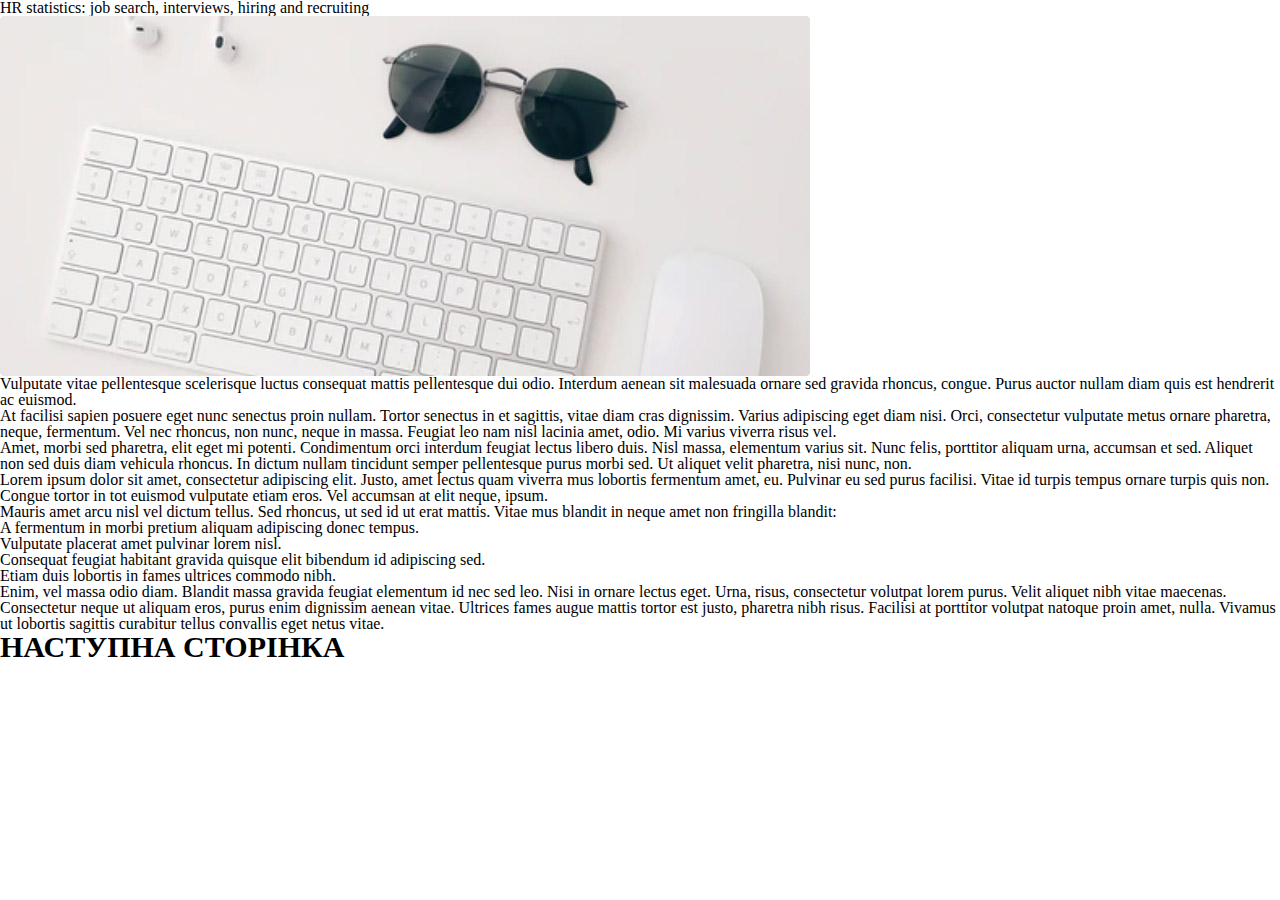
<file: index.html>
<!DOCTYPE html>
<html lang="en">
<head>
    <meta charset="UTF-8">
    <meta http-equiv="X-UA-Compatible" content="IE=edge">
    <meta name="viewport" content="width=device-width, initial-scale=1.0">
    <link rel="stylesheet" href="css/reset.css">
    <link rel="stylesheet" href="css/style.css">
    <title>Lesson_10_2</title>
</head>
<body>
    <main class="article">
        <div class="article__container">
            <div class="article__title title">
                HR statistics: job search,  interviews, hiring and recruiting
            </div>
            <div class="image-article">
                <img src="img/1.png" alt="keyboard">
            </div>
            <div class="article__first-paragraph">
                <p>
                    Vulputate vitae pellentesque scelerisque luctus consequat mattis pellentesque dui odio. Interdum aenean sit malesuada ornare sed gravida rhoncus, congue. Purus auctor nullam diam quis est hendrerit ac euismod. 
                </p>
            </div>
            <div class="article__text">
                <p>
                    At facilisi sapien posuere eget nunc senectus proin nullam. Tortor senectus in et sagittis, vitae diam cras dignissim. Varius adipiscing eget diam nisi. Orci, consectetur vulputate metus ornare pharetra, neque, fermentum. Vel nec rhoncus, non nunc, neque in massa. Feugiat leo nam nisl lacinia amet, odio. Mi varius viverra risus vel.
                </p>
                <p>
                    Amet, morbi sed pharetra, elit eget mi potenti. Condimentum orci interdum feugiat lectus libero duis. Nisl massa, elementum varius sit. Nunc felis, porttitor aliquam urna, accumsan et sed. Aliquet non sed duis diam vehicula rhoncus. In dictum nullam tincidunt semper pellentesque purus morbi sed. Ut aliquet velit pharetra, nisi nunc, non.
                </p>
                <blockquote>Lorem ipsum dolor sit amet, consectetur adipiscing elit. Justo, amet lectus quam viverra mus lobortis fermentum amet, eu. Pulvinar eu sed purus  facilisi. Vitae id turpis tempus ornare turpis quis non. Congue tortor in tot euismod vulputate etiam eros. Vel accumsan at elit neque, ipsum.</blockquote>
                <p>
                    Mauris amet arcu nisl vel dictum tellus. Sed rhoncus, ut sed id ut erat mattis. Vitae mus blandit in neque amet non fringilla blandit:
                </p>
                <ul class="article__list">
                    <li>A fermentum in morbi pretium aliquam adipiscing donec tempus.</li>
                    <li>Vulputate placerat amet pulvinar lorem nisl.</li>
                    <li>Consequat feugiat habitant gravida quisque elit bibendum id adipiscing sed.</li>
                    <li>Etiam duis lobortis in fames ultrices commodo nibh.</li>
                </ul>
                <p>
                    Enim, vel massa odio diam. Blandit massa gravida feugiat elementum id nec sed leo. Nisi in ornare lectus eget. Urna, risus, consectetur volutpat lorem purus. Velit aliquet nibh vitae maecenas. Consectetur neque ut aliquam eros, purus enim dignissim aenean vitae. Ultrices fames augue mattis tortor est justo, pharetra nibh risus. Facilisi at porttitor volutpat natoque proin amet, nulla. Vivamus ut lobortis sagittis curabitur tellus convallis eget netus vitae.
                </p>
            </div>
        </div>
    </main>
    <div class="next-page">
        <a class="next-page__link" href="2.html">Наступна сторінка</a>
    </div>
</body>
</html>
</file>
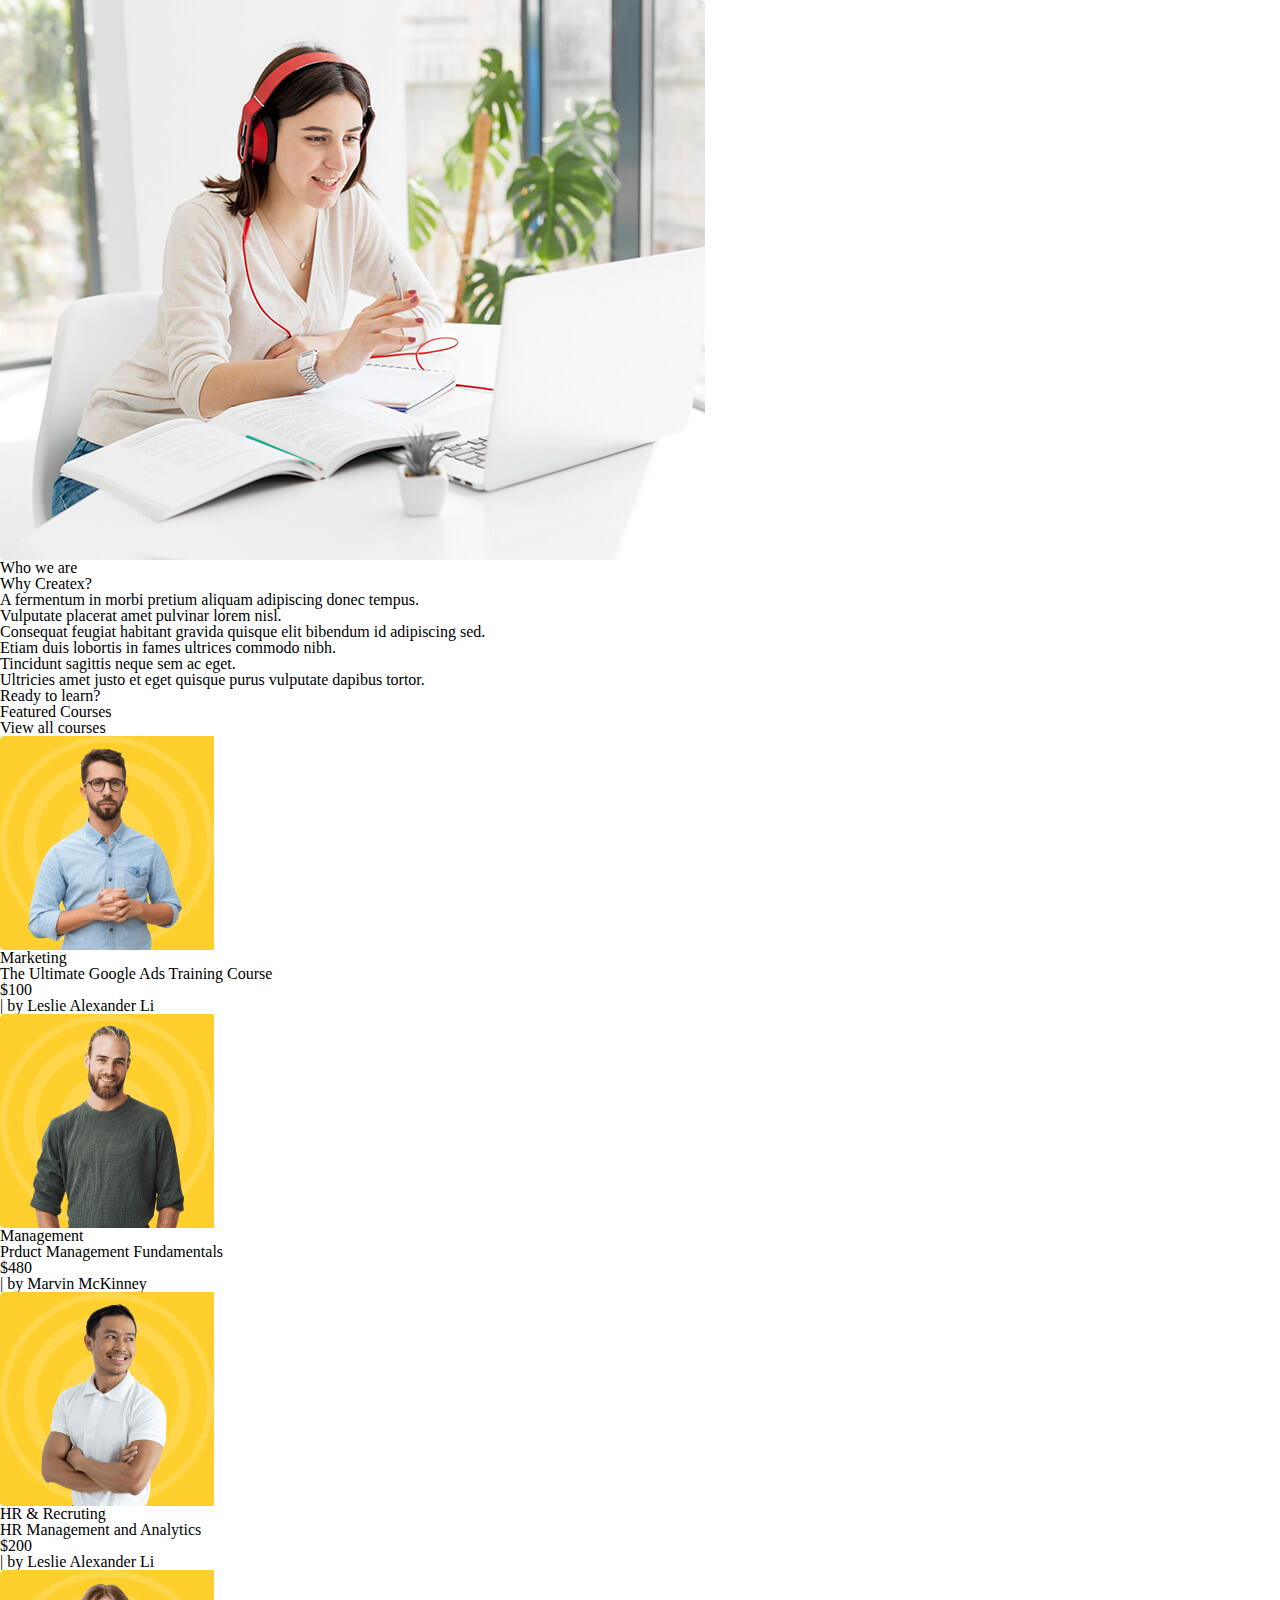
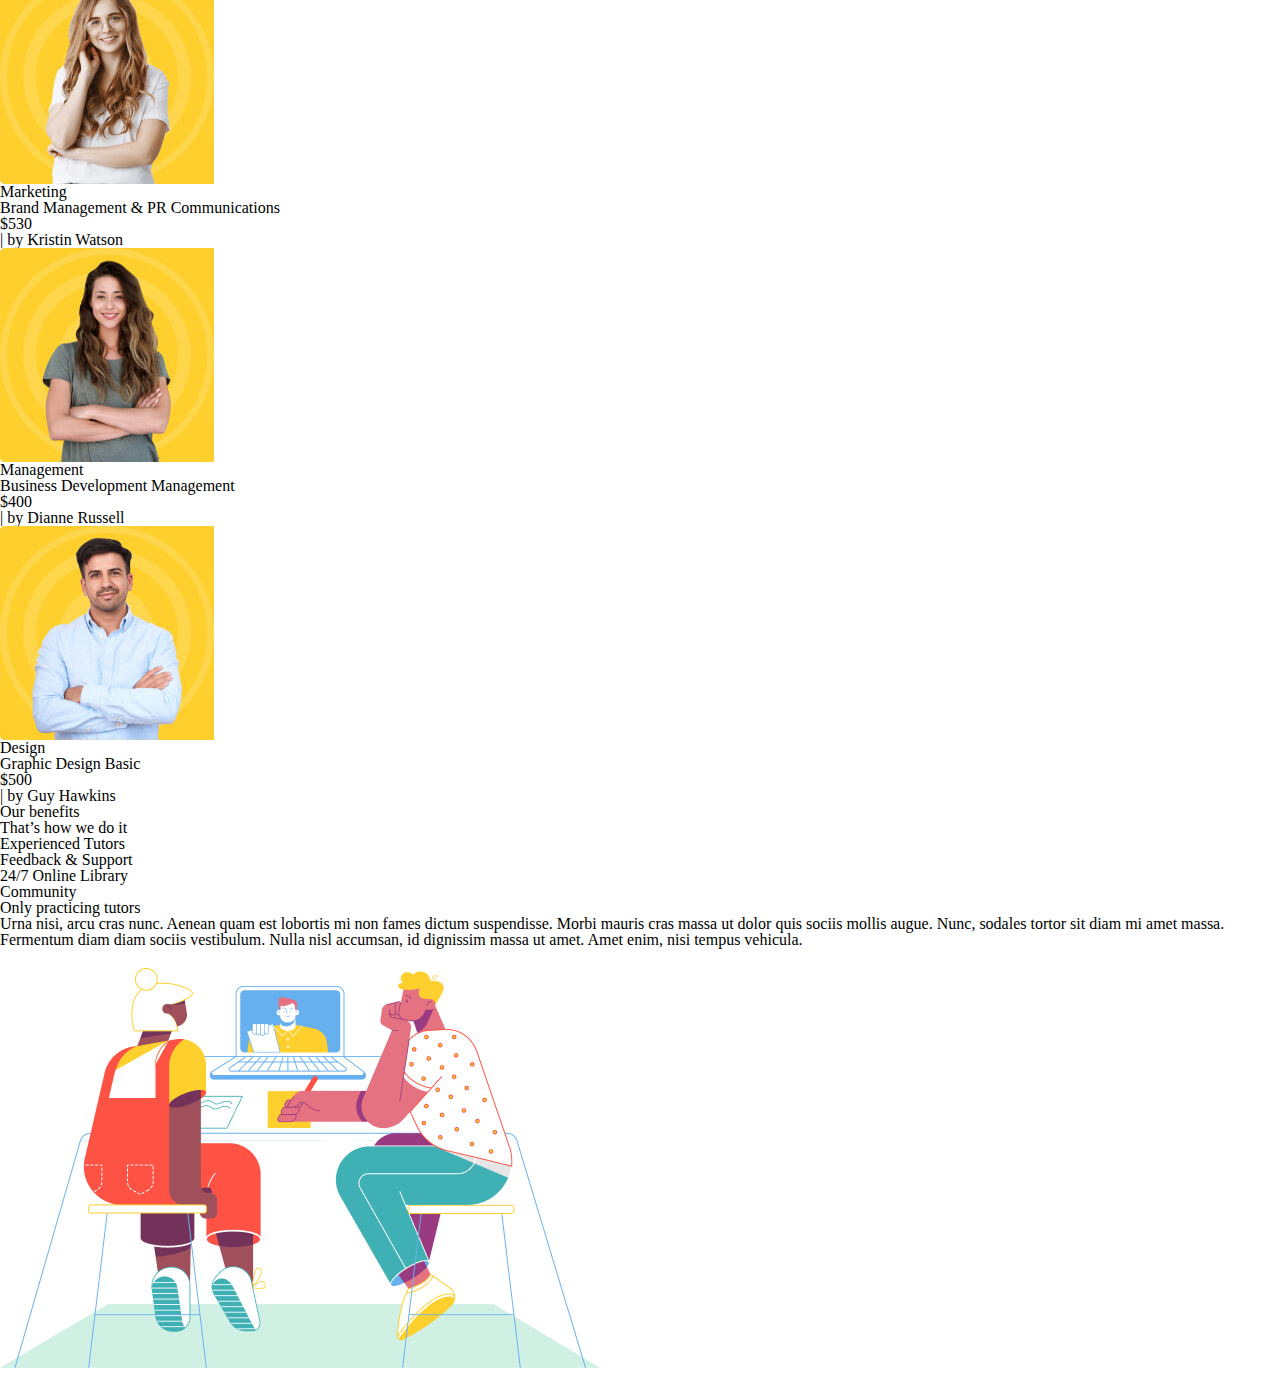
<file: 2.html>
<!DOCTYPE html>
<html lang="en">
<head>
    <meta charset="UTF-8">
    <meta http-equiv="X-UA-Compatible" content="IE=edge">
    <meta name="viewport" content="width=device-width, initial-scale=1.0">
    <link rel="stylesheet" href="css/reset.css">
    <link rel="stylesheet" href="css/style.css">
    <title>Lesson_10_2</title>
</head>
<body>
    <main class="main">
        <div class="reasons">
            <div class="reasons__container">
                <div class="reasons__image">
                    <img src="img/2.jpg" alt="Girl">
                </div>
                <div class="reasons__content">
                    <div class="top-title top-title--left">
                        Who we are
                    </div>
                    <div class="title">
                        Why Createx?
                    </div>
                    <ul class="reasons__list">
                        <li>A fermentum in morbi pretium aliquam adipiscing donec tempus.</li>
                        <li>Vulputate placerat amet pulvinar lorem nisl.</li>
                        <li>Consequat feugiat habitant gravida quisque elit bibendum id adipiscing sed.</li>
                        <li>Etiam duis lobortis in fames ultrices commodo nibh.</li>
                        <li>Tincidunt sagittis neque sem ac eget.</li>
                        <li>Ultricies amet justo et eget quisque purus vulputate dapibus tortor.</li>
                    </ul>
                    <div class="button">
                        <a class="button__link" href="#"></a>
                    </div>
                </div>
            </div>
        </div>
        <div class="courses-preview">
            <div class="courses-preview__container">
                <div class="courses-preview__top">
                    <div class="top-title top-title--left">
                        Ready to learn?
                    </div>
                    <div class="title">
                        Featured Courses
                    </div>
                    <div class="button button--transparent">
                        <a class="button__link" href="#">View all courses</a>
                    </div>
                </div>
                <div class="courses-preview__content">
                    <div class="item-courses-preview">
                        <div class="item-courses-preview__img">
                            <img src="img/3.jpg" alt="preview image">
                        </div>
                        <div class="item-courses-preview__title item-courses-preview__title--green">Marketing</div>
                        <div class="item-courses-preview__description">The Ultimate Google Ads Training Course</div>
                        <div class="item-courses-preview__footer">
                            <div class="item-courses-preview__price">$100 </div>
                            <div class="item-courses-preview__author">| by Leslie Alexander Li</div>
                        </div>
                    </div>
                </div>
                <div class="courses-preview__content">
                    <div class="item-courses-preview">
                        <div class="item-courses-preview__img">
                            <img src="img/4.jpg" alt="preview image">
                        </div>
                        <div class="item-courses-preview__title item-courses-preview__title--blue">Management</div>
                        <div class="item-courses-preview__description">Prduct Management Fundamentals</div>
                        <div class="item-courses-preview__footer">
                            <div class="item-courses-preview__price">$480 </div>
                            <div class="item-courses-preview__author">| by Marvin McKinney</div>
                        </div>
                    </div>
                </div>
                <div class="courses-preview__content">
                    <div class="item-courses-preview">
                        <div class="item-courses-preview__img">
                            <img src="img/5.jpg" alt="preview image">
                        </div>
                        <div class="item-courses-preview__title item-courses-preview__title--orange">HR & Recruting</div>
                        <div class="item-courses-preview__description">HR  Management and Analytics</div>
                        <div class="item-courses-preview__footer">
                            <div class="item-courses-preview__price">$200 </div>
                            <div class="item-courses-preview__author">| by Leslie Alexander Li</div>
                        </div>
                    </div>
                </div>
                <div class="courses-preview__content">
                    <div class="item-courses-preview">
                        <div class="item-courses-preview__img">
                            <img src="img/6.jpg" alt="preview image">
                        </div>
                        <div class="item-courses-preview__title item-courses-preview__title--green">Marketing</div>
                        <div class="item-courses-preview__description">Brand Management & PR Communications</div>
                        <div class="item-courses-preview__footer">
                            <div class="item-courses-preview__price">$530 </div>
                            <div class="item-courses-preview__author">| by Kristin Watson</div>
                        </div>
                    </div>
                </div>
                <div class="courses-preview__content">
                    <div class="item-courses-preview">
                        <div class="item-courses-preview__img">
                            <img src="img/7.jpg" alt="preview image">
                        </div>
                        <div class="item-courses-preview__title item-courses-preview__title--blue">Management</div>
                        <div class="item-courses-preview__description">Business Development Management</div>
                        <div class="item-courses-preview__footer">
                            <div class="item-courses-preview__price">$400 </div>
                            <div class="item-courses-preview__author">| by Dianne Russell</div>
                        </div>
                    </div>
                </div>
                <div class="courses-preview__content">
                    <div class="item-courses-preview">
                        <div class="item-courses-preview__img">
                            <img src="img/8.jpg" alt="preview image">
                        </div>
                        <div class="item-courses-preview__title item-courses-preview__title--pink">Design</div>
                        <div class="item-courses-preview__description">Graphic Design Basic</div>
                        <div class="item-courses-preview__footer">
                            <div class="item-courses-preview__price">$500 </div>
                            <div class="item-courses-preview__author">| by Guy Hawkins</div>
                        </div>
                    </div>
                </div>
            </div>
        </div>
        <div class="benefits">
            <div class="benefits__container">
                <div class="benefits__top">
                    <div class="top-title top-title--left">
                        Our benefits
                    </div>
                    <div class="title">
                        That’s how we do it
                    </div>
                </div>
                <div class="benefits__items">
                    <div class="benefits__item benefits__item--before benefits__item--active">Experienced Tutors</div>
                    <div class="benefits__item benefits__item--before">Feedback & Support</div>
                    <div class="benefits__item benefits__item--before">24/7 Online Library</div>
                    <div class="benefits__item benefits__item--before">Community</div>
                </div>
                <div class="benefits__content">
                    <div class="benefits__title">Only practicing tutors</div>
                    <div class="benefits__text">
                        Urna nisi, arcu cras nunc. Aenean quam est lobortis mi non fames dictum suspendisse. Morbi mauris cras massa ut dolor quis sociis mollis augue. Nunc, sodales tortor sit diam mi amet massa. Fermentum diam diam sociis vestibulum. Nulla nisl accumsan, id dignissim massa ut amet. Amet enim, nisi tempus vehicula.
                    </div>
                    <div class="benefits__image">
                        <img src="img/9.png" alt="ilustration">
                    </div>
                </div>
            </div>
        </div>
    </main>
</body>
</html>
</file>
<file: css/style.css>
.next-page{
    display: inline-block;
    text-transform: uppercase;
    font-weight: bold;
    font-size: 30px;
}

.next-page:hover{
    text-decoration: underline;
    background-color: red;
}
</file>
